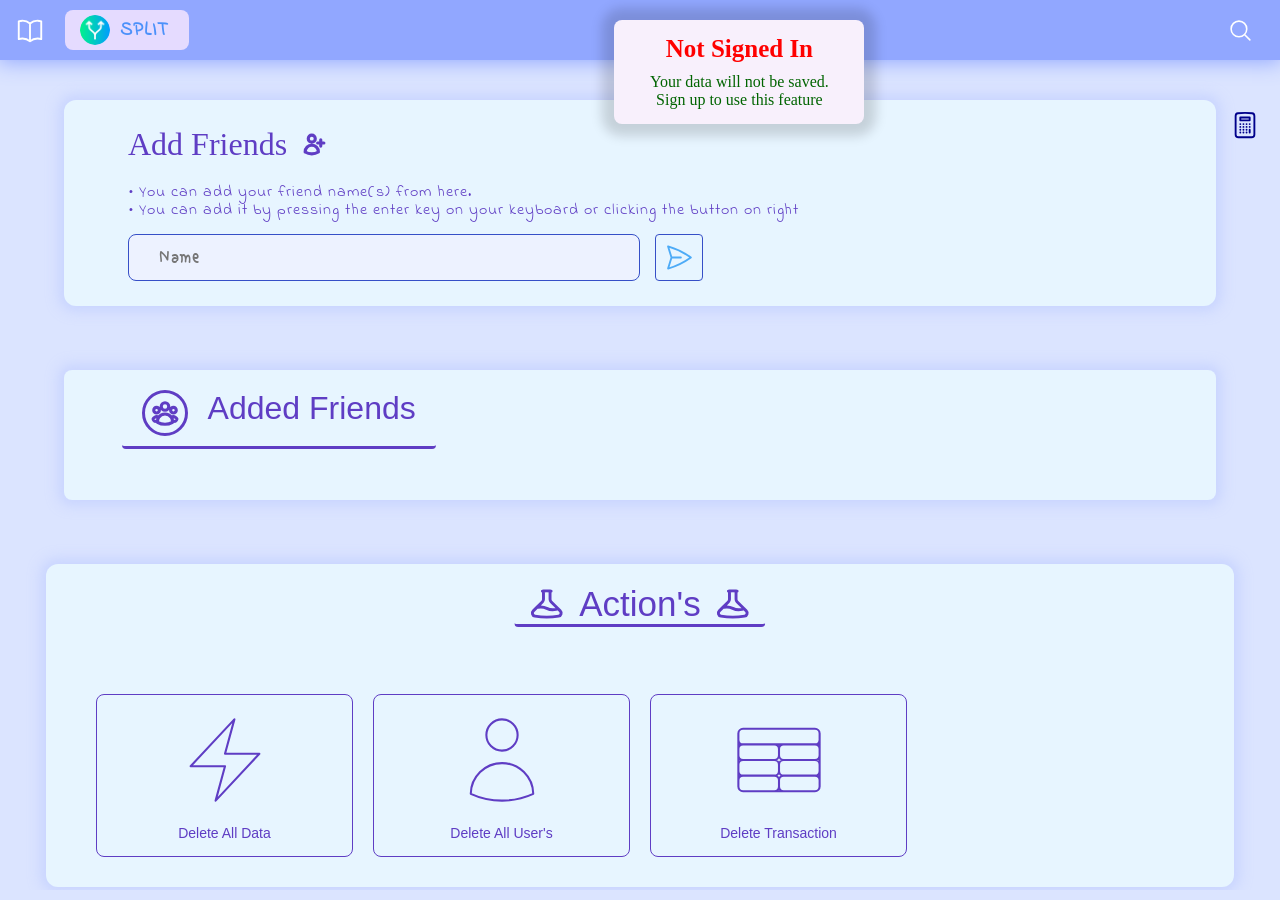
<file: index.html>
<!DOCTYPE html>
<html lang="en">
  <head>
    <meta charset="UTF-8" />
    <meta name="viewport" content="width=device-width, initial-scale=1.0" />
    <title>Splitter : A new way to track our spents</title>
    <link rel="stylesheet" href="styles.css" />
    <link rel="shortcut icon" href="ico.png" type="image/x-icon" />
    <link
      rel="stylesheet"
      href="https://cdnjs.cloudflare.com/ajax/libs/font-awesome/6.2.1/css/all.min.css"
    />
  </head>
  <body>
    <header>
      <div class="left">
        <div class="sidebar-logo">
          <svg
            xmlns="http://www.w3.org/2000/svg"
            fill="none"
            viewBox="0 0 24 24"
            stroke-width="1.5"
            stroke="currentColor"
          >
            <path
              stroke-linecap="round"
              stroke-linejoin="round"
              d="M12 6.042A8.967 8.967 0 0 0 6 3.75c-1.052 0-2.062.18-3 .512v14.25A8.987 8.987 0 0 1 6 18c2.305 0 4.408.867 6 2.292m0-14.25a8.966 8.966 0 0 1 6-2.292c1.052 0 2.062.18 3 .512v14.25A8.987 8.987 0 0 0 18 18a8.967 8.967 0 0 0-6 2.292m0-14.25v14.25"
            />
          </svg>
        </div>
        <div class="logo">
          <img src="ico.png" alt="" />
          <p>SPLIT</p>
        </div>
      </div>
      <div class="right">
        <div class="search">
          <div>
            <input type="text" id="search" placeholder="Search here..." />
          </div>
          <svg
            xmlns="http://www.w3.org/2000/svg"
            fill="none"
            viewBox="0 0 24 24"
            stroke-width="1.5"
            stroke="currentColor"
            id="search-ico"
          >
            <path
              stroke-linecap="round"
              stroke-linejoin="round"
              d="m21 21-5.197-5.197m0 0A7.5 7.5 0 1 0 5.196 5.196a7.5 7.5 0 0 0 10.607 10.607Z"
            />
          </svg>
        </div>
        <svg
          xmlns="http://www.w3.org/2000/svg"
          fill="none"
          viewBox="0 0 24 24"
          stroke-width="1.5"
          stroke="currentColor"
          id="cal-top"
        >
          <path
            stroke-linecap="round"
            stroke-linejoin="round"
            d="M15.75 15.75V18m-7.5-6.75h.008v.008H8.25v-.008Zm0 2.25h.008v.008H8.25V13.5Zm0 2.25h.008v.008H8.25v-.008Zm0 2.25h.008v.008H8.25V18Zm2.498-6.75h.007v.008h-.007v-.008Zm0 2.25h.007v.008h-.007V13.5Zm0 2.25h.007v.008h-.007v-.008Zm0 2.25h.007v.008h-.007V18Zm2.504-6.75h.008v.008h-.008v-.008Zm0 2.25h.008v.008h-.008V13.5Zm0 2.25h.008v.008h-.008v-.008Zm0 2.25h.008v.008h-.008V18Zm2.498-6.75h.008v.008h-.008v-.008Zm0 2.25h.008v.008h-.008V13.5ZM8.25 6h7.5v2.25h-7.5V6ZM12 2.25c-1.892 0-3.758.11-5.593.322C5.307 2.7 4.5 3.65 4.5 4.757V19.5a2.25 2.25 0 0 0 2.25 2.25h10.5a2.25 2.25 0 0 0 2.25-2.25V4.757c0-1.108-.806-2.057-1.907-2.185A48.507 48.507 0 0 0 12 2.25Z"
          />
        </svg>
      </div>
    </header>
    <div class="sidebar">
      <div class="newuser">
        <svg
          xmlns="http://www.w3.org/2000/svg"
          fill="none"
          viewBox="0 0 24 24"
          stroke-width="1.5"
          stroke="currentColor"
        >
          <path
            stroke-linecap="round"
            stroke-linejoin="round"
            d="M17.982 18.725A7.488 7.488 0 0 0 12 15.75a7.488 7.488 0 0 0-5.982 2.975m11.963 0a9 9 0 1 0-11.963 0m11.963 0A8.966 8.966 0 0 1 12 21a8.966 8.966 0 0 1-5.982-2.275M15 9.75a3 3 0 1 1-6 0 3 3 0 0 1 6 0Z"
          />
        </svg>
        <div>
          <h2 class="log-ele">New User</h2>
          <p class="log-ele">
            <span class="log-ele">NOT SIGNED IN </span><br />Your data will not
            be saved
          </p>
        </div>
        <hr />
      </div>
      <div class="tab">
        <div class="signup">
          <svg
            xmlns="http://www.w3.org/2000/svg"
            fill="none"
            viewBox="0 0 24 24"
            stroke-width="1.5"
            stroke="currentColor"
          >
            <path
              stroke-linecap="round"
              stroke-linejoin="round"
              d="M15.75 9V5.25A2.25 2.25 0 0 0 13.5 3h-6a2.25 2.25 0 0 0-2.25 2.25v13.5A2.25 2.25 0 0 0 7.5 21h6a2.25 2.25 0 0 0 2.25-2.25V15m3 0 3-3m0 0-3-3m3 3H9"
            />
          </svg>

          <h3>Sign Up</h3>
        </div>
        <div class="everyone">
          <svg
            xmlns="http://www.w3.org/2000/svg"
            fill="none"
            viewBox="0 0 24 24"
            stroke-width="1.5"
            stroke="currentColor"
          >
            <path
              stroke-linecap="round"
              stroke-linejoin="round"
              d="M2.25 8.25h19.5M2.25 9h19.5m-16.5 5.25h6m-6 2.25h3m-3.75 3h15a2.25 2.25 0 0 0 2.25-2.25V6.75A2.25 2.25 0 0 0 19.5 4.5h-15a2.25 2.25 0 0 0-2.25 2.25v10.5A2.25 2.25 0 0 0 4.5 19.5Z"
            />
          </svg>
          <h3>All Spents</h3>
        </div>
        <div class="helper">
          <svg
            xmlns="http://www.w3.org/2000/svg"
            fill="none"
            viewBox="0 0 24 24"
            stroke-width="1.5"
            stroke="currentColor"
          >
            <path
              stroke-linecap="round"
              stroke-linejoin="round"
              d="M9.879 7.519c1.171-1.025 3.071-1.025 4.242 0 1.172 1.025 1.172 2.687 0 3.712-.203.179-.43.326-.67.442-.745.361-1.45.999-1.45 1.827v.75M21 12a9 9 0 1 1-18 0 9 9 0 0 1 18 0Zm-9 5.25h.008v.008H12v-.008Z"
            />
          </svg>
          <h3>Help</h3>
        </div>
        <div class="feedback">
          <svg
            xmlns="http://www.w3.org/2000/svg"
            fill="none"
            viewBox="0 0 24 24"
            stroke-width="1.5"
            stroke="currentColor"
          >
            <path
              stroke-linecap="round"
              stroke-linejoin="round"
              d="M9.813 15.904 9 18.75l-.813-2.846a4.5 4.5 0 0 0-3.09-3.09L2.25 12l2.846-.813a4.5 4.5 0 0 0 3.09-3.09L9 5.25l.813 2.846a4.5 4.5 0 0 0 3.09 3.09L15.75 12l-2.846.813a4.5 4.5 0 0 0-3.09 3.09ZM18.259 8.715 18 9.75l-.259-1.035a3.375 3.375 0 0 0-2.455-2.456L14.25 6l1.036-.259a3.375 3.375 0 0 0 2.455-2.456L18 2.25l.259 1.035a3.375 3.375 0 0 0 2.456 2.456L21.75 6l-1.035.259a3.375 3.375 0 0 0-2.456 2.456ZM16.894 20.567 16.5 21.75l-.394-1.183a2.25 2.25 0 0 0-1.423-1.423L13.5 18.75l1.183-.394a2.25 2.25 0 0 0 1.423-1.423l.394-1.183.394 1.183a2.25 2.25 0 0 0 1.423 1.423l1.183.394-1.183.394a2.25 2.25 0 0 0-1.423 1.423Z"
            />
          </svg>
          <h3>Feedback</h3>
        </div>
        <div class="about">
          <svg
            xmlns="http://www.w3.org/2000/svg"
            fill="none"
            viewBox="0 0 24 24"
            stroke-width="1.5"
            stroke="currentColor"
          >
            <path
              stroke-linecap="round"
              stroke-linejoin="round"
              d="M18 18.72a9.094 9.094 0 0 0 3.741-.479 3 3 0 0 0-4.682-2.72m.94 3.198.001.031c0 .225-.012.447-.037.666A11.944 11.944 0 0 1 12 21c-2.17 0-4.207-.576-5.963-1.584A6.062 6.062 0 0 1 6 18.719m12 0a5.971 5.971 0 0 0-.941-3.197m0 0A5.995 5.995 0 0 0 12 12.75a5.995 5.995 0 0 0-5.058 2.772m0 0a3 3 0 0 0-4.681 2.72 8.986 8.986 0 0 0 3.74.477m.94-3.197a5.971 5.971 0 0 0-.94 3.197M15 6.75a3 3 0 1 1-6 0 3 3 0 0 1 6 0Zm6 3a2.25 2.25 0 1 1-4.5 0 2.25 2.25 0 0 1 4.5 0Zm-13.5 0a2.25 2.25 0 1 1-4.5 0 2.25 2.25 0 0 1 4.5 0Z"
            />
          </svg>

          <h3>About Us</h3>
        </div>
      </div>
      <div class="bottom">
        <p>&copy; All right's reserved</p>
      </div>
    </div>
    <div class="container">
      <div class="screen">
        <svg
          xmlns="http://www.w3.org/2000/svg"
          fill="none"
          viewBox="0 0 24 24"
          stroke-width="1.5"
          stroke="currentColor"
          id="cal-ico"
        >
          <path
            stroke-linecap="round"
            stroke-linejoin="round"
            d="M15.75 15.75V18m-7.5-6.75h.008v.008H8.25v-.008Zm0 2.25h.008v.008H8.25V13.5Zm0 2.25h.008v.008H8.25v-.008Zm0 2.25h.008v.008H8.25V18Zm2.498-6.75h.007v.008h-.007v-.008Zm0 2.25h.007v.008h-.007V13.5Zm0 2.25h.007v.008h-.007v-.008Zm0 2.25h.007v.008h-.007V18Zm2.504-6.75h.008v.008h-.008v-.008Zm0 2.25h.008v.008h-.008V13.5Zm0 2.25h.008v.008h-.008v-.008Zm0 2.25h.008v.008h-.008V18Zm2.498-6.75h.008v.008h-.008v-.008Zm0 2.25h.008v.008h-.008V13.5ZM8.25 6h7.5v2.25h-7.5V6ZM12 2.25c-1.892 0-3.758.11-5.593.322C5.307 2.7 4.5 3.65 4.5 4.757V19.5a2.25 2.25 0 0 0 2.25 2.25h10.5a2.25 2.25 0 0 0 2.25-2.25V4.757c0-1.108-.806-2.057-1.907-2.185A48.507 48.507 0 0 0 12 2.25Z"
          />
        </svg>

        <div class="add-friend">
          <h1>
            Add Friends<svg
              xmlns="http://www.w3.org/2000/svg"
              fill="none"
              viewBox="0 0 24 24"
              stroke-width="1.5"
              stroke="currentColor"
            >
              <path
                stroke-linecap="round"
                stroke-linejoin="round"
                d="M18 7.5v3m0 0v3m0-3h3m-3 0h-3m-2.25-4.125a3.375 3.375 0 1 1-6.75 0 3.375 3.375 0 0 1 6.75 0ZM3 19.235v-.11a6.375 6.375 0 0 1 12.75 0v.109A12.318 12.318 0 0 1 9.374 21c-2.331 0-4.512-.645-6.374-1.766Z"
              />
            </svg>
          </h1>
          <p>
            &bull; You can add your friend name(s) from here. <br />&bull; You
            can add it by pressing the enter key on your keyboard or clicking
            the button on right
          </p>
          <div>
            <input type="text" id="name-input" placeholder="Name" />
            <svg
              xmlns="http://www.w3.org/2000/svg"
              fill="none"
              viewBox="0 0 24 24"
              stroke-width="1.5"
              stroke="currentColor"
              id="friend-add"
            >
              <path
                stroke-linecap="round"
                stroke-linejoin="round"
                d="M6 12 3.269 3.125A59.769 59.769 0 0 1 21.485 12 59.768 59.768 0 0 1 3.27 20.875L5.999 12Zm0 0h7.5"
              />
            </svg>
          </div>
        </div>
        <div class="member-container">
          <h1>
            <svg
              xmlns="http://www.w3.org/2000/svg"
              fill="none"
              viewBox="0 0 24 24"
              stroke-width="1.5"
              stroke="currentColor"
            >
              <path
                stroke-linecap="round"
                stroke-linejoin="round"
                d="M18 18.72a9.094 9.094 0 0 0 3.741-.479 3 3 0 0 0-4.682-2.72m.94 3.198.001.031c0 .225-.012.447-.037.666A11.944 11.944 0 0 1 12 21c-2.17 0-4.207-.576-5.963-1.584A6.062 6.062 0 0 1 6 18.719m12 0a5.971 5.971 0 0 0-.941-3.197m0 0A5.995 5.995 0 0 0 12 12.75a5.995 5.995 0 0 0-5.058 2.772m0 0a3 3 0 0 0-4.681 2.72 8.986 8.986 0 0 0 3.74.477m.94-3.197a5.971 5.971 0 0 0-.94 3.197M15 6.75a3 3 0 1 1-6 0 3 3 0 0 1 6 0Zm6 3a2.25 2.25 0 1 1-4.5 0 2.25 2.25 0 0 1 4.5 0Zm-13.5 0a2.25 2.25 0 1 1-4.5 0 2.25 2.25 0 0 1 4.5 0Z"
              />
            </svg>
            Added Friends
          </h1>
          <!-- <div class="member"></div> -->
        </div>
        <div class="act">
          <h1>
            <svg
              xmlns="http://www.w3.org/2000/svg"
              fill="none"
              viewBox="0 0 24 24"
              stroke-width="1.5"
              stroke="currentColor"
            >
              <path
                stroke-linecap="round"
                stroke-linejoin="round"
                d="M9.75 3.104v5.714a2.25 2.25 0 0 1-.659 1.591L5 14.5M9.75 3.104c-.251.023-.501.05-.75.082m.75-.082a24.301 24.301 0 0 1 4.5 0m0 0v5.714c0 .597.237 1.17.659 1.591L19.8 15.3M14.25 3.104c.251.023.501.05.75.082M19.8 15.3l-1.57.393A9.065 9.065 0 0 1 12 15a9.065 9.065 0 0 0-6.23-.693L5 14.5m14.8.8 1.402 1.402c1.232 1.232.65 3.318-1.067 3.611A48.309 48.309 0 0 1 12 21c-2.773 0-5.491-.235-8.135-.687-1.718-.293-2.3-2.379-1.067-3.61L5 14.5"
              /></svg
            >Action's<svg
              xmlns="http://www.w3.org/2000/svg"
              fill="none"
              viewBox="0 0 24 24"
              stroke-width="1.5"
              stroke="currentColor"
            >
              <path
                stroke-linecap="round"
                stroke-linejoin="round"
                d="M9.75 3.104v5.714a2.25 2.25 0 0 1-.659 1.591L5 14.5M9.75 3.104c-.251.023-.501.05-.75.082m.75-.082a24.301 24.301 0 0 1 4.5 0m0 0v5.714c0 .597.237 1.17.659 1.591L19.8 15.3M14.25 3.104c.251.023.501.05.75.082M19.8 15.3l-1.57.393A9.065 9.065 0 0 1 12 15a9.065 9.065 0 0 0-6.23-.693L5 14.5m14.8.8 1.402 1.402c1.232 1.232.65 3.318-1.067 3.611A48.309 48.309 0 0 1 12 21c-2.773 0-5.491-.235-8.135-.687-1.718-.293-2.3-2.379-1.067-3.61L5 14.5"
              />
            </svg>
          </h1>

          <div class="del-all">
            <svg
              xmlns="http://www.w3.org/2000/svg"
              fill="none"
              viewBox="0 0 24 24"
              stroke-width="1.5"
              stroke="currentColor"
            >
              <path
                stroke-linecap="round"
                stroke-linejoin="round"
                d="m3.75 13.5 10.5-11.25L12 10.5h8.25L9.75 21.75 12 13.5H3.75Z"
              />
            </svg>
            <h2>Delete All Data</h2>
          </div>
          <div class="del-user">
            <svg
              xmlns="http://www.w3.org/2000/svg"
              fill="none"
              viewBox="0 0 24 24"
              stroke-width="1.5"
              stroke="currentColor"
            >
              <path
                stroke-linecap="round"
                stroke-linejoin="round"
                d="M15.75 6a3.75 3.75 0 1 1-7.5 0 3.75 3.75 0 0 1 7.5 0ZM4.501 20.118a7.5 7.5 0 0 1 14.998 0A17.933 17.933 0 0 1 12 21.75c-2.676 0-5.216-.584-7.499-1.632Z"
              />
            </svg>
            <h2>Delete All User's</h2>
          </div>
          <div class="delete-trans">
            <svg
              xmlns="http://www.w3.org/2000/svg"
              fill="none"
              viewBox="0 0 24 24"
              stroke-width="1.5"
              stroke="currentColor"
            >
              <path
                stroke-linecap="round"
                stroke-linejoin="round"
                d="M3.375 19.5h17.25m-17.25 0a1.125 1.125 0 0 1-1.125-1.125M3.375 19.5h7.5c.621 0 1.125-.504 1.125-1.125m-9.75 0V5.625m0 12.75v-1.5c0-.621.504-1.125 1.125-1.125m18.375 2.625V5.625m0 12.75c0 .621-.504 1.125-1.125 1.125m1.125-1.125v-1.5c0-.621-.504-1.125-1.125-1.125m0 3.75h-7.5A1.125 1.125 0 0 1 12 18.375m9.75-12.75c0-.621-.504-1.125-1.125-1.125H3.375c-.621 0-1.125.504-1.125 1.125m19.5 0v1.5c0 .621-.504 1.125-1.125 1.125M2.25 5.625v1.5c0 .621.504 1.125 1.125 1.125m0 0h17.25m-17.25 0h7.5c.621 0 1.125.504 1.125 1.125M3.375 8.25c-.621 0-1.125.504-1.125 1.125v1.5c0 .621.504 1.125 1.125 1.125m17.25-3.75h-7.5c-.621 0-1.125.504-1.125 1.125m8.625-1.125c.621 0 1.125.504 1.125 1.125v1.5c0 .621-.504 1.125-1.125 1.125m-17.25 0h7.5m-7.5 0c-.621 0-1.125.504-1.125 1.125v1.5c0 .621.504 1.125 1.125 1.125M12 10.875v-1.5m0 1.5c0 .621-.504 1.125-1.125 1.125M12 10.875c0 .621.504 1.125 1.125 1.125m-2.25 0c.621 0 1.125.504 1.125 1.125M13.125 12h7.5m-7.5 0c-.621 0-1.125.504-1.125 1.125M20.625 12c.621 0 1.125.504 1.125 1.125v1.5c0 .621-.504 1.125-1.125 1.125m-17.25 0h7.5M12 14.625v-1.5m0 1.5c0 .621-.504 1.125-1.125 1.125M12 14.625c0 .621.504 1.125 1.125 1.125m-2.25 0c.621 0 1.125.504 1.125 1.125m0 1.5v-1.5m0 0c0-.621.504-1.125 1.125-1.125m0 0h7.5"
              />
            </svg>
            <h2>Delete Transaction</h2>
          </div>
          <div class="del-sign" style="display: none">
            <svg
              xmlns="http://www.w3.org/2000/svg"
              fill="none"
              viewBox="0 0 24 24"
              stroke-width="1.5"
              stroke="currentColor"
            >
              <path
                stroke-linecap="round"
                stroke-linejoin="round"
                d="M8.25 9V5.25A2.25 2.25 0 0 1 10.5 3h6a2.25 2.25 0 0 1 2.25 2.25v13.5A2.25 2.25 0 0 1 16.5 21h-6a2.25 2.25 0 0 1-2.25-2.25V15m-3 0-3-3m0 0 3-3m-3 3H15"
              />
            </svg>
            <h2>Sign Out</h2>
          </div>
        </div>
        <div class="payment">
          <h2 class="payment-select-text">0 Selected</h2>
          <div class="get-pay">
            <button id="back">
              <svg
                xmlns="http://www.w3.org/2000/svg"
                fill="none"
                viewBox="0 0 24 24"
                stroke-width="1.5"
                stroke="currentColor"
              >
                <path
                  stroke-linecap="round"
                  stroke-linejoin="round"
                  d="M9 15 3 9m0 0 6-6M3 9h12a6 6 0 0 1 0 12h-3"
                />
              </svg>
            </button>
            <h1>New Payment</h1>
            <h3>Payer = " <span id="payer"></span> "</h3>
            <div class="input">
              <h5>Enter the amount paid</h5>
              <svg
                xmlns="http://www.w3.org/2000/svg"
                fill="none"
                viewBox="0 0 24 24"
                stroke-width="1.5"
                stroke="currentColor"
                style="width: 30px; margin-left: 20px; margin-right: 10px"
              >
                <path
                  stroke-linecap="round"
                  stroke-linejoin="round"
                  d="M15 8.25H9m6 3H9m3 6-3-3h1.5a3 3 0 1 0 0-6M21 12a9 9 0 1 1-18 0 9 9 0 0 1 18 0Z"
                />
              </svg>

              <input type="number" id="pay-val" value="0" />
            </div>
            <button id="send">
              Submit
              <svg
                xmlns="http://www.w3.org/2000/svg"
                fill="none"
                viewBox="0 0 24 24"
                stroke-width="1.5"
                stroke="currentColor"
              >
                <path
                  stroke-linecap="round"
                  stroke-linejoin="round"
                  d="M7.5 7.5h-.75A2.25 2.25 0 0 0 4.5 9.75v7.5a2.25 2.25 0 0 0 2.25 2.25h7.5a2.25 2.25 0 0 0 2.25-2.25v-7.5a2.25 2.25 0 0 0-2.25-2.25h-.75m0-3-3-3m0 0-3 3m3-3v11.25m6-2.25h.75a2.25 2.25 0 0 1 2.25 2.25v7.5a2.25 2.25 0 0 1-2.25 2.25h-7.5a2.25 2.25 0 0 1-2.25-2.25v-.75"
                />
              </svg>
            </button>
          </div>
        </div>
        <div class="transaction">
          <h1>
            <a>Transaction details of "<span id="tran-name"></span>"</a
            ><svg
              xmlns="http://www.w3.org/2000/svg"
              fill="none"
              viewBox="0 0 24 24"
              stroke-width="1.5"
              stroke="currentColor"
            >
              <path
                stroke-linecap="round"
                stroke-linejoin="round"
                d="M15 9h3.75M15 12h3.75M15 15h3.75M4.5 19.5h15a2.25 2.25 0 0 0 2.25-2.25V6.75A2.25 2.25 0 0 0 19.5 4.5h-15a2.25 2.25 0 0 0-2.25 2.25v10.5A2.25 2.25 0 0 0 4.5 19.5Zm6-10.125a1.875 1.875 0 1 1-3.75 0 1.875 1.875 0 0 1 3.75 0Zm1.294 6.336a6.721 6.721 0 0 1-3.17.789 6.721 6.721 0 0 1-3.168-.789 3.376 3.376 0 0 1 6.338 0Z"
              />
            </svg>
          </h1>
          <div class="table-div">
            <!-- <table id="desc">
                  <tr class="head">
                <th>Description</th>
                <th>Amount</th>
              </tr> 
            </table> -->
          </div>
          <div class="balance">
            <p>Balance</p>
            <svg
              xmlns="http://www.w3.org/2000/svg"
              fill="none"
              viewBox="0 0 24 24"
              stroke-width="1.5"
              stroke="currentColor"
              id="bal-ico"
            >
              <path
                stroke-linecap="round"
                stroke-linejoin="round"
                d="M15 8.25H9m6 3H9m3 6-3-3h1.5a3 3 0 1 0 0-6M21 12a9 9 0 1 1-18 0 9 9 0 0 1 18 0Z"
              />
            </svg>
            <p id="bal-amt">0</p>
          </div>
          <svg
            xmlns="http://www.w3.org/2000/svg"
            fill="none"
            viewBox="0 0 24 24"
            stroke-width="1.5"
            stroke="currentColor"
            id="trans-back"
          >
            <path
              stroke-linecap="round"
              stroke-linejoin="round"
              d="M9 15 3 9m0 0 6-6M3 9h12a6 6 0 0 1 0 12h-3"
            />
          </svg>
        </div>
      </div>
      <div class="screen-about">
        <div class="scr-abt">
          <!--<img src="girl.png" class="pic">-->
          <div class="scr-abt-text">
            <h2>About Us</h2>
            <h5>Front-end Developer</h5>
            <p>I am Pranay</p>
            <div class="scr-abt-data">
              <a href="#" class="scr-abt-back">Go Back</a>
            </div>
          </div>
        </div>
      </div>
      <div class="rating">
        <h1>How was your experience?</h1>
        <div class="stars">
          <i class="fa-solid fa-star"></i>
          <i class="fa-solid fa-star"></i>
          <i class="fa-solid fa-star"></i>
          <i class="fa-solid fa-star"></i>
          <i class="fa-solid fa-star"></i>
        </div>
        <div class="rating-bk">
          <a class="rating-back">Go Back</a>
        </div>
      </div>
      <div class="help-screen">
        <h1>Frequently Asked Questions's</h1>
        <div class="questions">
          <div>
            <div class="ques-head" for="q-1">
              <svg
                xmlns="http://www.w3.org/2000/svg"
                fill="none"
                viewBox="0 0 24 24"
                stroke-width="1.5"
                stroke="currentColor"
              >
                <path
                  stroke-linecap="round"
                  stroke-linejoin="round"
                  d="M13.5 16.875h3.375m0 0h3.375m-3.375 0V13.5m0 3.375v3.375M6 10.5h2.25a2.25 2.25 0 0 0 2.25-2.25V6a2.25 2.25 0 0 0-2.25-2.25H6A2.25 2.25 0 0 0 3.75 6v2.25A2.25 2.25 0 0 0 6 10.5Zm0 9.75h2.25A2.25 2.25 0 0 0 10.5 18v-2.25a2.25 2.25 0 0 0-2.25-2.25H6a2.25 2.25 0 0 0-2.25 2.25V18A2.25 2.25 0 0 0 6 20.25Zm9.75-9.75H18a2.25 2.25 0 0 0 2.25-2.25V6A2.25 2.25 0 0 0 18 3.75h-2.25A2.25 2.25 0 0 0 13.5 6v2.25a2.25 2.25 0 0 0 2.25 2.25Z"
                />
              </svg>

              <h2>Basic Control's ?</h2>
              <svg
                xmlns="http://www.w3.org/2000/svg"
                fill="none"
                viewBox="0 0 24 24"
                stroke-width="1.5"
                stroke="currentColor"
              >
                <path
                  stroke-linecap="round"
                  stroke-linejoin="round"
                  d="m19.5 8.25-7.5 7.5-7.5-7.5"
                />
              </svg>
            </div>
            <div class="part" id="q-1">
              <p>
                First when you add a name, then in "Added Friend" tab you will
                see the friend name and in the bottom you will see three options
                <br />&bull; the first one is to see the transactions by the
                uesr <br />&bull; the second is to create a new transaction
                <br />&bull; Third option is to delete the user
              </p>
            </div>
          </div>

          <div>
            <div class="ques-head" for="q-2">
              <svg
                xmlns="http://www.w3.org/2000/svg"
                fill="none"
                viewBox="0 0 24 24"
                stroke-width="1.5"
                stroke="currentColor"
              >
                <path
                  stroke-linecap="round"
                  stroke-linejoin="round"
                  d="M13.5 16.875h3.375m0 0h3.375m-3.375 0V13.5m0 3.375v3.375M6 10.5h2.25a2.25 2.25 0 0 0 2.25-2.25V6a2.25 2.25 0 0 0-2.25-2.25H6A2.25 2.25 0 0 0 3.75 6v2.25A2.25 2.25 0 0 0 6 10.5Zm0 9.75h2.25A2.25 2.25 0 0 0 10.5 18v-2.25a2.25 2.25 0 0 0-2.25-2.25H6a2.25 2.25 0 0 0-2.25 2.25V18A2.25 2.25 0 0 0 6 20.25Zm9.75-9.75H18a2.25 2.25 0 0 0 2.25-2.25V6A2.25 2.25 0 0 0 18 3.75h-2.25A2.25 2.25 0 0 0 13.5 6v2.25a2.25 2.25 0 0 0 2.25 2.25Z"
                />
              </svg>
              <h2>Why is my data not saving ?</h2>
              <svg
                xmlns="http://www.w3.org/2000/svg"
                fill="none"
                viewBox="0 0 24 24"
                stroke-width="1.5"
                stroke="currentColor"
              >
                <path
                  stroke-linecap="round"
                  stroke-linejoin="round"
                  d="m19.5 8.25-7.5 7.5-7.5-7.5"
                />
              </svg>
            </div>
            <div class="part" id="q-2">
              <p>
                To use this feature you have to sign-up first. To do this just
                go to option tab then sign in.
              </p>
            </div>
          </div>

          <div>
            <div class="ques-head" for="q-3">
              <svg
                xmlns="http://www.w3.org/2000/svg"
                fill="none"
                viewBox="0 0 24 24"
                stroke-width="1.5"
                stroke="currentColor"
              >
                <path
                  stroke-linecap="round"
                  stroke-linejoin="round"
                  d="M13.5 16.875h3.375m0 0h3.375m-3.375 0V13.5m0 3.375v3.375M6 10.5h2.25a2.25 2.25 0 0 0 2.25-2.25V6a2.25 2.25 0 0 0-2.25-2.25H6A2.25 2.25 0 0 0 3.75 6v2.25A2.25 2.25 0 0 0 6 10.5Zm0 9.75h2.25A2.25 2.25 0 0 0 10.5 18v-2.25a2.25 2.25 0 0 0-2.25-2.25H6a2.25 2.25 0 0 0-2.25 2.25V18A2.25 2.25 0 0 0 6 20.25Zm9.75-9.75H18a2.25 2.25 0 0 0 2.25-2.25V6A2.25 2.25 0 0 0 18 3.75h-2.25A2.25 2.25 0 0 0 13.5 6v2.25a2.25 2.25 0 0 0 2.25 2.25Z"
                />
              </svg>
              <h2>From where can i access my data ?</h2>
              <svg
                xmlns="http://www.w3.org/2000/svg"
                fill="none"
                viewBox="0 0 24 24"
                stroke-width="1.5"
                stroke="currentColor"
              >
                <path
                  stroke-linecap="round"
                  stroke-linejoin="round"
                  d="m19.5 8.25-7.5 7.5-7.5-7.5"
                />
              </svg>
            </div>
            <div class="part" id="q-3">
              <p>
                The place where you will save it is the place you can access it.
                Accessing through any device is not avaliable till now.
              </p>
            </div>
          </div>
        </div>
        <div class="question-bk">
          <a class="question-back">Go Back</a>
        </div>
      </div>
      <div class="spents">
        <h1>All Spents / Transaction(s)</h1>
        <div class="sp-da">
          <h3>Total Spents</h3>
          <span>:</span>
          <svg
            xmlns="http://www.w3.org/2000/svg"
            fill="none"
            viewBox="0 0 24 24"
            stroke-width="1.5"
            stroke="currentColor"
            style="stroke: #40c057"
          >
            <path
              stroke-linecap="round"
              stroke-linejoin="round"
              d="M15 8.25H9m6 3H9m3 6-3-3h1.5a3 3 0 1 0 0-6M21 12a9 9 0 1 1-18 0 9 9 0 0 1 18 0Z"
            />
          </svg>
          <span class="total-spent">0</span>
          <hr />
          <h3>Current Credit</h3>
          <span>:</span>
          <svg
            xmlns="http://www.w3.org/2000/svg"
            fill="none"
            viewBox="0 0 24 24"
            stroke-width="1.5"
            stroke="currentColor"
            style="stroke: #40c057"
          >
            <path
              stroke-linecap="round"
              stroke-linejoin="round"
              d="M15 8.25H9m6 3H9m3 6-3-3h1.5a3 3 0 1 0 0-6M21 12a9 9 0 1 1-18 0 9 9 0 0 1 18 0Z"
            />
          </svg>
          <span class="total-spent">0</span>
          <hr />
          <h3>No. of Creditor</h3>
          <span>:</span>
          <svg
            xmlns="http://www.w3.org/2000/svg"
            fill="none"
            viewBox="0 0 24 24"
            stroke-width="1.5"
            stroke="currentColor"
            style="stroke: #339af0"
          >
            <path
              stroke-linecap="round"
              stroke-linejoin="round"
              d="M18 7.5v3m0 0v3m0-3h3m-3 0h-3m-2.25-4.125a3.375 3.375 0 1 1-6.75 0 3.375 3.375 0 0 1 6.75 0ZM3 19.235v-.11a6.375 6.375 0 0 1 12.75 0v.109A12.318 12.318 0 0 1 9.374 21c-2.331 0-4.512-.645-6.374-1.766Z"
            />
          </svg>
          <span class="total-spent">0</span>
          <hr />
          <h3>No. of Debtor</h3>
          <span>:</span>
          <svg
            xmlns="http://www.w3.org/2000/svg"
            fill="none"
            viewBox="0 0 24 24"
            stroke-width="1.5"
            stroke="currentColor"
            style="stroke: #e8590c"
          >
            <path
              stroke-linecap="round"
              stroke-linejoin="round"
              d="M22 10.5h-6m-2.25-4.125a3.375 3.375 0 1 1-6.75 0 3.375 3.375 0 0 1 6.75 0ZM4 19.235v-.11a6.375 6.375 0 0 1 12.75 0v.109A12.318 12.318 0 0 1 10.374 21c-2.331 0-4.512-.645-6.374-1.766Z"
            />
          </svg>
          <span class="total-spent">0</span>
        </div>
        <div>
          <div class="spent-content"></div>
        </div>
        <div class="spents-bk">
          <a class="spents-back">Go Back</a>
        </div>
      </div>
    </div>
    <div class="mob-opt">
      <div class="mob-home">
        <svg
          xmlns="http://www.w3.org/2000/svg"
          fill="none"
          viewBox="0 0 24 24"
          stroke-width="1.5"
          stroke="currentColor"
        >
          <path
            stroke-linecap="round"
            stroke-linejoin="round"
            d="m2.25 12 8.954-8.955c.44-.439 1.152-.439 1.591 0L21.75 12M4.5 9.75v10.125c0 .621.504 1.125 1.125 1.125H9.75v-4.875c0-.621.504-1.125 1.125-1.125h2.25c.621 0 1.125.504 1.125 1.125V21h4.125c.621 0 1.125-.504 1.125-1.125V9.75M8.25 21h8.25"
          />
        </svg>
        <p>Home Page</p>
      </div>
      <div class="mob-set">
        <svg
          xmlns="http://www.w3.org/2000/svg"
          fill="none"
          viewBox="0 0 24 24"
          stroke-width="1.5"
          stroke="currentColor"
        >
          <path
            stroke-linecap="round"
            stroke-linejoin="round"
            d="M11.42 15.17 17.25 21A2.652 2.652 0 0 0 21 17.25l-5.877-5.877M11.42 15.17l2.496-3.03c.317-.384.74-.626 1.208-.766M11.42 15.17l-4.655 5.653a2.548 2.548 0 1 1-3.586-3.586l6.837-5.63m5.108-.233c.55-.164 1.163-.188 1.743-.14a4.5 4.5 0 0 0 4.486-6.336l-3.276 3.277a3.004 3.004 0 0 1-2.25-2.25l3.276-3.276a4.5 4.5 0 0 0-6.336 4.486c.091 1.076-.071 2.264-.904 2.95l-.102.085m-1.745 1.437L5.909 7.5H4.5L2.25 3.75l1.5-1.5L7.5 4.5v1.409l4.26 4.26m-1.745 1.437 1.745-1.437m6.615 8.206L15.75 15.75M4.867 19.125h.008v.008h-.008v-.008Z"
          />
        </svg>
        <p>Options</p>
      </div>
    </div>
    <div class="calculator">
      <div class="move"></div>
      <div class="content">
        <div class="top">
          <p id="res-cal">Ans=0</p>
          <input type="text" id="inp-cal" />
        </div>
        <div class="button"></div>
      </div>
    </div>
    <div class="notification">
      <h1 id="noti-title">HEllo</h1>
      <p id="noti-text">This does not work like this</p>
    </div>
    <div class="confirm">
      <h1 id="con-head">this is heading</h1>
      <p id="con-text">this is the text content</p>
      <div>
        <button id="con-yes">Yes</button>
        <button id="con-no">Cancel</button>
      </div>
    </div>
    <div class="blur"></div>
    <script src="script.js"></script>
  </body>
</html>
</file>
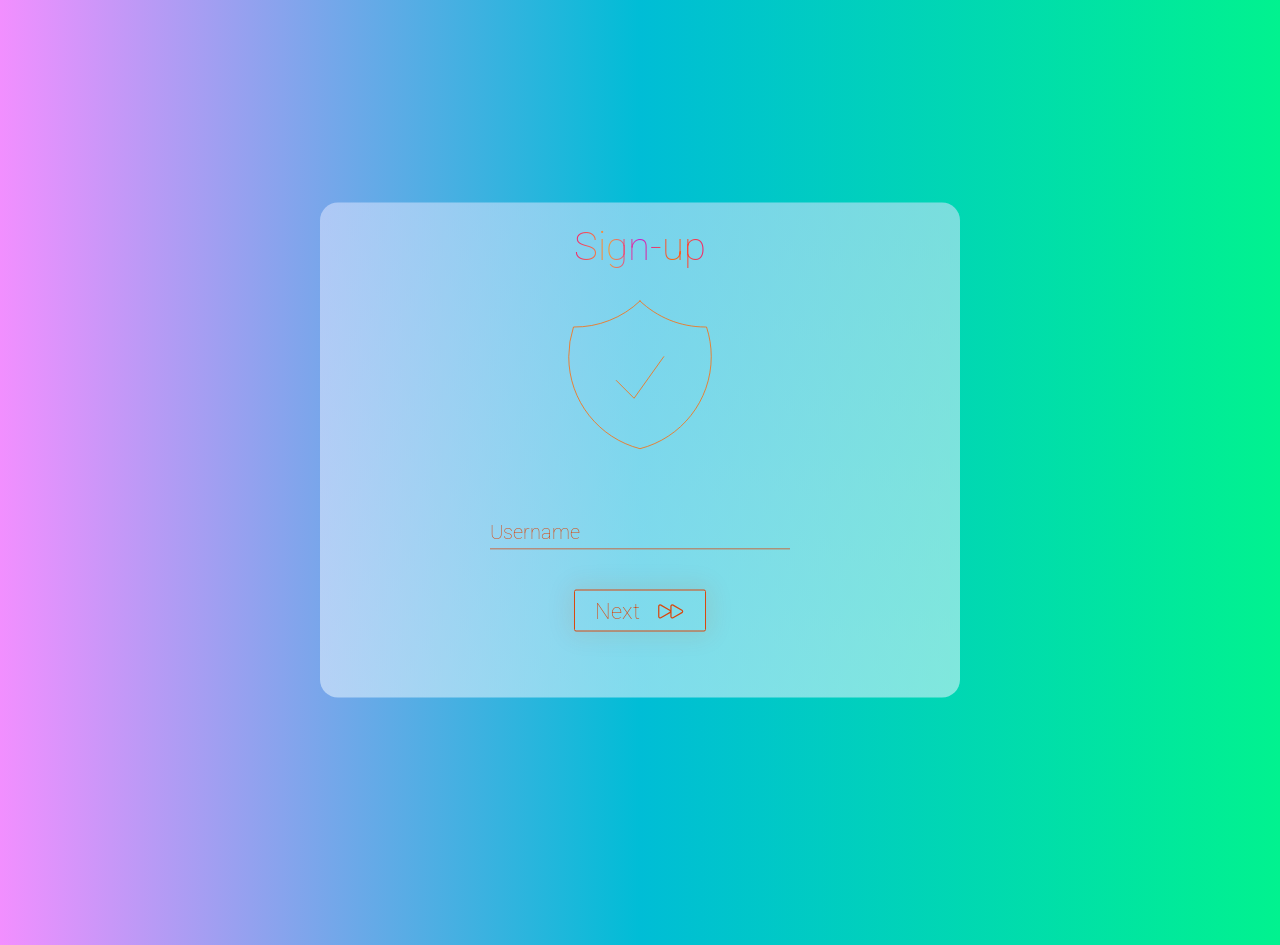
<file: signup.html>
<!DOCTYPE html>
<html lang="en">
  <head>
    <meta charset="UTF-8" />
    <meta name="viewport" content="width=device-width, initial-scale=1.0" />
    <title>Splitter : Sign Up</title>
    <link rel="stylesheet" href="sign.css" />
    <link rel="shortcut icon" href="ico.png" type="image/x-icon" />
    <link rel="preconnect" href="https://fonts.googleapis.com" />
    <link rel="preconnect" href="https://fonts.gstatic.com" crossorigin />
    <link
      href="https://fonts.googleapis.com/css2?family=Roboto:wght@100;300;400;500&display=swap"
      rel="stylesheet"
    />
  </head>
  <body>
    <div class="signup">
      <h1>Sign-up</h1>
      <svg
        xmlns="http://www.w3.org/2000/svg"
        fill="none"
        viewBox="0 0 24 24"
        stroke-width="1.5"
        stroke="currentColor"
        class="w-6 h-6"
      >
        <path
          stroke-linecap="round"
          stroke-linejoin="round"
          d="M9 12.75 11.25 15 15 9.75m-3-7.036A11.959 11.959 0 0 1 3.598 6 11.99 11.99 0 0 0 3 9.749c0 5.592 3.824 10.29 9 11.623 5.176-1.332 9-6.03 9-11.622 0-1.31-.21-2.571-.598-3.751h-.152c-3.196 0-6.1-1.248-8.25-3.285Z"
        />
      </svg>

      <div class="input">
        <div class="form " id="inp-name">
          <input
            type="text"
            name="text"
            autocomplete="off"
            spellcheck="false"
            required
          />
          <label for="text" class="label-name">
            <span class="content-name"> Username </span>
          </label>
        </div>

        <div class="form " id="inp-pass">
          <input type="password" name="text" autocomplete="off" required />
          <label for="text" class="label-name">
            <span class="content-name"> Enter password </span>
          </label>
        </div>
      </div>


      <button id="next">
        <span id="next-txt">Next</span>
        <svg
          xmlns="http://www.w3.org/2000/svg"
          fill="none"
          viewBox="0 0 24 24"
          stroke-width="1.5"
          stroke="currentColor"
          class="w-6 h-6"
        >
          <path
          id="next-path"
            stroke-linecap="round"
            stroke-linejoin="round"
            d="M3 8.689c0-.864.933-1.406 1.683-.977l7.108 4.061a1.125 1.125 0 0 1 0 1.954l-7.108 4.061A1.125 1.125 0 0 1 3 16.811V8.69ZM12.75 8.689c0-.864.933-1.406 1.683-.977l7.108 4.061a1.125 1.125 0 0 1 0 1.954l-7.108 4.061a1.125 1.125 0 0 1-1.683-.977V8.69Z"
          />
        </svg>
      </button>
    </div>
    <div class="noti">
        <h1 id="noti-head">Head</h1>
        <p id="noti-text">the content are as followed</p>
    </div>
    <script src="sign.js"></script>
  </body>
</html>
</file>
<file: styles.css>
@import url("https://fonts.googleapis.com/css2?family=Single+Day&family=Poppins:wght@200;300;400;500&family=Indie+Flower&family=Permanent+Marker&family=Rubik:wght@300;400;500;600&display=swap");

* {
  margin: 0;
  padding: 0;
  box-sizing: border-box;
  user-select: none;
}
:root {
  /* background-color: #dbe4ff;
  header-bg: ; */
  --bgColor: #dbe4ff;
  --header-bg: #91a7ff;
  --container-bg: #e7f5ff;
  --heading-color: #5f3dc4;
  --shadow: 0 5px 10px rgba(0, 0, 0, 0.05);
  --sidebar-pad: 0;
}
body {
  animation: fade_in 0.2s ease-in;
  /* background-color: rgb(221, 224, 252); */
  /* background-color: rgb(0,158,255); */
  /* background-image: linear-gradient(to left,rgba(1,242,143,255),rgba(1,217,177,255),rgba(0,189,214,255),rgba(0,158,255,255)); */
  background-color: var(--bgColor);
  /* background-image: linear-gradient(to right,rgb(242,143,255),rgba(0,189,214,255),rgba(1,242,143,255)); */
  overflow: hidden;

  /* background-image: linear-gradient(to right,rgb(242,143,255),rgba(1,217,177,255),rgba(0,189,214,255),rgba(0,158,255,255)); */
}

header {
  background-color: var(--header-bg);
  /* background-color: rgba(0,158,255,255); */
  /* background-image: linear-gradient(to left,rgba(1,242,143,255),rgba(1,217,177,255),rgba(0,189,214,255),rgba(0,158,255,255)); */
  /* to appply rgba(242,143,255),   this is violet color */
  box-shadow: 0 0 20px 2px var(--header-bg);
  /*  */
  z-index: 100;
  display: flex;
  align-items: center;
  justify-content: space-between;
}
header .left {
  display: flex;
  align-items: center;
}
header .left .sidebar-logo svg {
  width: 30px;
  margin-left: 15px;
  margin-top: 5px;
  transition: all 0.5s;
  stroke: white;
  cursor: pointer;
}
header .left .sidebar-logo svg:hover {
  transform: scale(0.9);
  stroke-width: 2px;
}
header .left .logo {
  display: flex;
  column-gap: 10px;
  padding: 5px 20px;
  border-radius: 8px;
  background-color: #e5dbff;
  cursor: pointer;
  margin: 10px 20px;
  padding-left: 15px;
  transition: transform 0.8s, box-shadow 1.2s;
}
header .left .logo:hover {
  transform: scale(0.9);
  box-shadow: 0 0 12px dodgerblue;
}
header .left .logo img {
  width: 30px;
  border-radius: 50%;
  /* box-shadow: 0 0 10px rgba(76, 145, 250); */
}
header .left .logo p {
  font-size: 19px;
  color: rgb(76, 145, 250);
  letter-spacing: 2px;
  margin-top: 2px;
  letter-spacing: 1px;
  /* text-shadow: 1px 1px 12px rgba(76, 145, 250); */
  font-weight: 600;
  font-family: "Indie Flower", sans-serif;
}
header .right {
  display: flex;
  align-items: center;
}
header .search {
  justify-self: end;
  display: flex;
  align-items: center;
  padding: 2px 12px;
  padding-left: 3px;
  /* background-color: transparent; */
  cursor: pointer;
  margin-right: 15px;
  border-radius: 2px;
  height: 34px;
}
header .search svg {
  width: 25px;
  cursor: pointer;
  margin-left: 10px;
  color: white;
}
@keyframes width_animation_in {
  0% {
    width: 0;
  }
  100% {
    width: 200;
  }
}
@keyframes width_animation_out {
  from {
    width: 220px;
  }
  to {
    width: 0px;
  }
}
@keyframes width_animation_out_mob {
  from {
    width: 120px;
  }
  to {
    width: 0px;
  }
}
header .search div {
  padding: 2px;
  padding-bottom: 3px;
  background-color: transparent;
  border-radius: 2px;
  width: 220px;
  display: flex;
  justify-content: center;
  display: none;
  animation: width_animation_in 0.8s ease-in;
}
header .search div input {
  height: 26px;
  width: 95%;
  width: 200px;
  text-align: center;
  font-size: 16px;
  padding: 5px 15px;
  background-color: transparent;
  border: none;
  color: #e5dbff;
  transition: all 1s;
  animation: width_animation_in 0.8s ease-in;
  border-bottom: 2px solid white;
}
header .search div input::placeholder {
  color: #fff;
  opacity: 1; /* Firefox */
}
header .search input:focus {
  outline: none;
}
header #cal-top {
  width: 25px;
  stroke: white;
  margin-right: 10px;
  display: none;
}

.container {
  overflow-y: auto;
  overflow-x: hidden;
  height: calc(100vh - 70px);
}
.container::-webkit-scrollbar {
  width: 10px;
}
.container::-webkit-scrollbar-thumb:hover {
  background: #718dfc;
}

.container::-webkit-scrollbar-thumb {
  background: #5c7cfa;
  border: 0;
  border-radius: 8px;
}

#cal-ico {
  position: absolute;
  width: 30px;
  right: 20px;
  cursor: pointer;
  stroke: darkblue;
  margin-top: 10px;
  transition: all 0.4s;
}

#cal-ico:hover {
  transform: scale(1.1);
}

#name-input {
  outline: none;
  border: 1px solid #364fc7;
  padding: 10px 30px;
  font-family: "Single Day", sans-serif;
  color: #0b7285;
  border-radius: 8px;
  width: 50%;
  font-size: 20px;
  background-color: #edf2ff;
  letter-spacing: 0.5px;
  font-weight: 300;
}
#name-input:focus {
  outline: none;
  font-weight: 400;
  border: 1px solid dodgerblue;
  animation: width_animation_in 0.3s ease-in;
}
.member-container {
  display: grid;
  grid-template-columns: repeat(6, 1fr);
  column-gap: 20px;
  animation: fade_in 0.7s ease-in;
  margin: 5%;
  row-gap: 20px;
  border-radius: 8px;
  background-color: var(--container-bg);
  padding: 30px 50px;
  width: 90%;
  padding-top: 100px;
  position: relative;
  overflow-x: auto;
  box-shadow: 0 0 12px 6px #bac8ff80;
  transition: all 0.5s;
}
.member-container.container::-webkit-scrollbar {
  width: 0;
  height: 0;
}
.member-container:hover {
  transform: scale(1.003);
  box-shadow: 0 0 18px 12px #bac8ff80;
}
.member-container h1 {
  position: absolute;
  font-weight: 400;
  top: 20px;
  display: flex;
  left: 5%;
  font-family: "Permanent Marker", sans-serif;
  color: var(--heading-color);
  /* align-items: center; */
  column-gap: 20px;
  padding: 0 20px;
  border-radius: 4px;
  border-bottom: 3px solid;
}
.member-container h1 svg {
  width: 30px;
  padding: 5px;
  stroke-width: 2.5px;
  margin-bottom: 10px;
  box-sizing: content-box;
  border: 3px solid;
  border-radius: 50%;
  margin-top: 0;
}
@keyframes fade_in {
  from {
    opacity: 0;
  }
  to {
    opacity: 1;
  }
}
.member-container .member {
  /* width: 200px; */
  /* height: 100px; */
  width: 155px;
  height: 162px;
  background-color: #d0ebff;
  color: black;
  border-radius: 8px;
  display: grid;
  justify-content: center;
  position: relative;
  cursor: pointer;
  transition: all 0.5s;
  box-shadow: 0 0 5px #364fc7;
  animation: fade_in 0.8s linear;
}
.member-container .member:hover {
  transform: scale(1.02);
}

.member-container .member svg {
  width: 20px;
}
.member-container .member div {
  display: flex;
  align-items: center;
  column-gap: 10px;
}
.member-container .member .name {
  border-bottom: 1px solid #6741d9;
  padding: 2px 15px;
  font-size: 18px;
  padding-bottom: 6px;
  font-weight: 500;
  color: #6741d9;
  margin: 10px 5px;
  justify-content: space-evenly;
  margin-bottom: 20px;
}
.member-container .member .name p {
  font-family: "Single Day", sans-serif;
  font-weight: 500;
}
.member-container .member .current-value {
  justify-content: center;
  border: 1px solid #845ef7;
  justify-self: center;
  padding: 5px 10px;
  color: #845ef7;
  transition: all 0.5s;
  border-radius: 10px;
  width: 50%;
  overflow-y: hidden;
}
.member-container .member .current-value:hover {
  transform: scale(1.1);
  box-shadow: 0 0 4px #845ef77d;
}
.member-container .member .current-value p {
  width: 60%;

  margin-top: 2px;
  font-size: 13px;
  overflow-x: auto;
}
.member-container .member .current-value p::-webkit-scrollbar {
  width: 0;
  height: 0;
}

.member-container .member .current-value svg {
  width: 25px;
}
.member-container .member .current-value:hover {
  background-color: rgba(255, 255, 255, 0.2);
}
.member-container .member .action {
  justify-content: center;
  margin: 15px 0;
  margin-top: 25px;
  column-gap: 10px;
}
.member-container .member .action svg {
  box-sizing: content-box;
  padding: 5px;
  border-radius: 4px;
  color: #1864ab;
  background-color: var(--bgColor);
  border: 0.1px solid rgba(0, 0, 0, 0.15);
  transition: all 0.3s;
}
.member-container .member .action svg:hover {
  transform: scale(1.2);
}
@keyframes fade_out {
  to {
    opacity: 0;
  }
}
.member-container .member .show-val {
  position: absolute;
  top: 0;
  left: 0;
  width: 100%;
  height: 100%;
  background-color: inherit;
  display: grid;
  display: none;
  padding: 2% 10%;
  animation: fade_in 0.2s ease-in;
}
.member-container .member .show-val-dis {
  display: grid;
}
.member-container .member .show-val div {
  display: flex;
  flex-direction: column;
  /* border: 1px solid black; */
  padding: 2% 0;
  border-radius: 4px;
  row-gap: 20px;
}
.act {
  width: 85%;
  background-color: var(--container-bg);
  padding-left: var(--sidebar-pad);
  display: grid;
  grid-template-columns: repeat(4, 1fr);
  column-gap: 20px;
  justify-content: space-evenly;
  color: var(--heading-color);
  box-shadow: 0 0 12px 6px #bac8ff80;
  padding: 30px 50px;
  border-radius: 12px;
  margin-bottom: 60px;
  box-sizing: content-box;
  animation: fade_in 0.4s linear;
  position: relative;
  padding-top: 130px;
}

.act h1 {
  position: absolute;
  top: 20px;
  font-family: "Permanent Marker", sans-serif;
  font-weight: 300;
  font-size: 35px;
  display: flex;
  column-gap: 15px;
  padding-bottom: 5px;
  padding: 0 15px;
  border-radius: 4px;
  border-bottom: 3px solid;
  margin-left: 50%;
  transform: translate(-50%);
}
.act h1 svg {
  width: 35px;
  stroke-width: 2px;
}
.act div {
  display: flex;
  flex-direction: column;
  align-items: center;
  font-family: "poppings", sans-serif;
  border: 1px solid;
  border-radius: 8px;
  transition: all 0.5s;
  row-gap: 15px;
  padding: 15px 0;
  cursor: pointer;
}
.act div:hover {
  color: var(--container-bg);
  background-color: var(--heading-color);
}
.act div svg {
  width: 100px;
  stroke-width: 0.5px;
}
.act div h2 {
  font-weight: 100;
  font-size: 14px;
}
.container .screen {
  display: flex;
  flex-direction: column;
  width: 100%;
  margin-top: 40px;
  transition: all 0.5s;
  align-items: center;
}
.container .screen .add-friend {
  width: 90%;
  background-color: var(--container-bg);
  border-radius: 12px;
  animation: fade_in 0.2s ease-in;
  padding: 2% 5%;
  color: #5c7cfa;
  transition: all 0.5s;
  box-shadow: 0 0 12px 6px #bac8ff80;
}
.container .screen .add-friend:hover {
  transform: scale(1.003);
  box-shadow: 0 0 18px 12px #bac8ff80;
}
.container .screen .add-friend div {
  display: flex;
  column-gap: 15px;
  margin-top: 15px;
}
.container .screen .add-friend div svg {
  width: 30px;
  stroke: #4dabf7;
  border: 1px solid #364fc7;
  cursor: pointer;
  box-sizing: content-box;
  padding: 0 8px;
  transition: all 0.5s;
  border-radius: 4px;
}
.container .screen .add-friend div svg:hover {
  stroke: var(--container-bg);
  background-color: #20c997;
}

.container .screen .add-friend div svg:active {
  stroke: green;
  background-color: var(--container-bg);
}

.container .screen .add-friend h1 {
  font-weight: 400;
  display: inline-flex;
  font-family: "Permanent Marker";
  color: var(--heading-color);
  column-gap: 15px;
  align-items: center;
}
.container .screen .add-friend h1 svg {
  width: 25px;
  box-sizing: content-box;
  stroke-width: 3px;
}

.container .screen .add-friend p {
  color: var(--heading-color);
  font-weight: 400;
  font-size: 16px;
  font-family: "Indie Flower", sans-serif;
  line-height: 18px;
  letter-spacing: 1px;
  margin-top: 20px;
}

.payment {
  display: grid;
  grid-template-columns: repeat(6, 1fr);
  column-gap: 20px;
  margin: 5%;
  width: 90%;
  height: auto;
  border-radius: 12px;
  row-gap: 20px;
  background-color: var(--container-bg);
  padding: 30px 50px;
  position: relative;
  padding-top: 250px;
  display: none;
  animation: fade_in 0.2s ease-in;
  transition: all 0.5s;
  box-shadow: 0 0 12px 6px #bac8ff80;
}
.payment:hover {
  box-shadow: 0 0 18px 12px #bac8ff80;
}
.payment h2 {
  position: absolute;
  right: 15px;
  top: 15px;
  color: var(--heading-color);
  border-radius: 4px;
  padding: 10px 15px;
  font-size: 14px;
  /* font-family: "Courier New", Courier, monospace; */
  font-weight: 500;
  transition: all 0.5s;
  border: 1px solid;
  z-index: 10;
}
.payment h2:hover {
  background-color: var(--heading-color) df;
  color: white;
}
.payment h1 {
  margin-top: 20px;
  color: var(--heading-color);
  font-family: "Permanent Marker", sans-serif;
  letter-spacing: 1.5px;
  border-bottom: 3px solid;
  font-weight: 500;
  border-radius: 5px;
  text-align: center;
  margin-top: 30px;
}
.payment .get-pay {
  position: absolute;
  display: grid;
  width: 100%;
  justify-content: center;
}
.payment .get-pay h3 {
  text-align: center;
  color: var(--heading-color);
  font-size: 25px;
  font-family: "Permanent Marker", sans-serif;
  margin: 15px 0;
  margin-top: 25px;
  font-weight: 400;
  margin-bottom: 20px;
}
.payment #back {
  position: absolute;
  left: 10px;
  top: 5px;
  padding: 5px 10px;
  background-color: transparent;
  border: 0;
  border-radius: 4px;
  cursor: pointer;
}
.payment #back svg {
  color: var(--heading-color);
  stroke-width: 5px;
  width: 25px;
  transition: all 0.5s;
}
.payment #back svg:hover {
  transform: scale(1.1);
}
.payment .get-pay .input {
  display: flex;
  border: 1px solid var(--heading-color);
  background-color: #e3fafc;
  align-items: center;
  width: 350px;
  padding: 10px 20px;
  color: var(--heading-color);
  font-size: 18px;
  /* justify-content: space-between; */
  border-radius: 8px;
}
.payment .get-pay input {
  background-color: transparent;
  outline: none;
  border: none;
  color: var(--heading-color);
  width: 100px;
  text-align: center;
  letter-spacing: 1px;
  font-size: 20px;
  justify-self: center;
}
.payment .get-pay input:focus {
  outline: none;
}
.payment #send {
  position: absolute;
  right: 20px;
  bottom: 5px;
  padding: 5px 20px;
  height: 35px;
  border: 0;
  background-color: dodgerblue;
  font-size: 16px;
  border-radius: 4px;
  cursor: pointer;
  display: flex;
  align-items: center;
  column-gap: 10px;
  color: white;
  padding: 5px 15px;
  transition: all 0.5s;
}
.payment #send:hover {
  transform: scale(1.1);
}
.payment #send svg {
  width: 25px;
}
.payment .member {
  /* width: 200px; */
  height: 100px;
  background-color: #d0ebff;
  color: black;
  border-radius: 8px;
  display: flex;
  justify-content: center;
  font-style: italic;
  cursor: pointer;
  transition: transform 0.5s;
  box-shadow: 0 0 5px var(--heading-color) 71;
}
.payment .member:hover {
  transform: scale(0.9);
}
.payment .member-clicked {
  background-color: #38d9a9;
  transform: scale(0.95);
  color: var(--heading-color);
  font-weight: 500;
}

.payment .member p {
  align-self: center;
  font-size: 18px;
  font-family: system-ui, -apple-system, BlinkMacSystemFont, "Segoe UI", Roboto,
    Oxygen, Ubuntu, Cantarell, "Open Sans", "Helvetica Neue", sans-serif;
}

.transaction {
  width: 90%;
  background-color: var(--container-bg);
  border-radius: 8px;
  display: flex;
  flex-direction: column;
  padding: 2% 5%;
  margin-bottom: 40px;
  display: none;
  position: relative;
  padding-bottom: 30px;
  transition: all 0.5s;
  animation: fade_in 0.2s ease-in;
  box-shadow: 0 0 12px 6px #bac8ff80;
}
.transaction:hover {
  transform: scale(1.003);
  box-shadow: 0 0 18px 12px #bac8ff80;
}

.transaction h1 {
  text-align: center;
  margin-bottom: 25px;
  color: var(--heading-color);
  font-family: "Permanent Marker";
  font-weight: 500;

  display: inline-flex;
  column-gap: 20px;
  border-bottom: 3px solid;
  padding: 0 20px;
  border-radius: 4px;
  margin: 0 auto;
  margin-bottom: 30px;
}
.transaction h1 svg {
  width: 35px;
  margin-left: 30px;
}
.transaction table {
  border: 2px solid var(--heading-color);
  border-radius: 8px;
  width: 100%;
  color: var(--heading-color);
}
.transaction table th {
  padding: 15px 20px;
  border-bottom: 2px solid var(--heading-color);
  font-weight: 500;
  font-family: "Permanent Marker", sans-serif;
}
.transaction table th:first-child {
  border-right: 2px solid var(--heading-color);
}
.transaction table tr {
  border-bottom: 1px solid var(--heading-color);
}
.transaction table td {
  border-left: 2px solid var(--heading-color);
  border-right: 2px solid var(--heading-color);
  padding: 5px;
  text-align: center;
}
.transaction .balance {
  display: flex;
  column-gap: 15px;
  margin: 0 auto;
  padding: 1% 3%;

  margin-top: 50px;
  color: var(--heading-color);
  align-items: center;
  transition: all 0.5s;
}

.transaction .balance p {
  font-size: 18px;
  font-weight: 400;
  letter-spacing: 1px;
  font-family: "Permanent Marker", sans-serif;
}
.transaction .balance svg {
  width: 35px;
  margin-left: 20px;
}
.transaction .red {
  color: red;
}
.transaction .green {
  color: green;
}

.transaction table td:first-child {
  border-left: none;
}

.transaction table td:last-child {
  border-right: none;
}
.transaction #trans-back {
  position: absolute;
  top: 15px;
  left: 25px;
  width: 25px;
  cursor: pointer;

  color: var(--heading-color);
  stroke-width: 5px;
  width: 25px;
  transition: all 0.5s;
}
.transaction #trans-back:hover {
  transform: scale(1.1);
}

@keyframes sidebar_width {
  from {
    margin-left: -18%;
  }
  to {
    margin-left: 0%;
  }
}
@keyframes sidebar_width_mob {
  from {
    margin-left: -80%;
  }
  to {
    margin-left: 0%;
  }
}
@keyframes sidebar_width_mob_1 {
  from {
    margin-left: 0%;
  }
  to {
    margin-left: -100%;
  }
}
.sidebar {
  width: 18%;
  overflow: hidden;
  position: absolute;
  height: calc(100vh - 70px);
  background-color: #bac8ff;
  top: 70px;
  z-index: 10;
  border-top-right-radius: 12px;
  box-shadow: 0 0 6px 6px var(--heading-color) 37;
  border-bottom-right-radius: 12px;
  display: none;
  animation: sidebar_width 0.4s ease-in;
}
.sidebar .tab {
  display: flex;
  flex-direction: column;
  align-items: center;
  padding-top: 30px;
}
.sidebar .tab div {
  background-color: var(--bgColor);
  width: 90%;
  display: flex;
  cursor: pointer;
  color: #4c6ef5;
  padding: 4% 10%;
  align-items: center;
  column-gap: 20px;
  border-radius: 8px;
  transition: all 0.2s;
  margin-bottom: 20px;
}
.sidebar .tab div:hover {
  background-color: #e4e9fa;
  box-shadow: 0 0 4px;
}
.sidebar .tab div svg {
  width: 30px;
}
.sidebar .tab div h3 {
  font-weight: 400;
}

.sidebar .newuser {
  display: flex;
  padding: 10px;
  column-gap: 10px;
  color: #1971c2;
  align-items: center;
  margin-bottom: 20px;
  position: relative;
  padding-bottom: 20px;
}

.sidebar .newuser svg {
  width: 90px;
  stroke-width: 2px;
}
.sidebar .newuser div {
  display: flex;
  flex-direction: column;
}
.sidebar .newuser div h2 {
  font-size: 25px;
}
.sidebar .newuser div p span {
  font-size: 10px;
  letter-spacing: 0.8px;
  font-weight: 600;
  color: #339af0;
}
.sidebar .newuser div p {
  font-size: 13px;
}

.sidebar .bottom {
  position: absolute;
  bottom: 10px;
  margin-left: 25%;
  font-size: 13px;
  color: grey;
}
.sidebar hr {
  outline: none;
  border: none;
  border-top: 1px solid #1971c2;
  width: 90%;
  margin-left: 3%;
  position: absolute;
  bottom: 10px;
}

.mob-opt {
  position: absolute;
  bottom: 0;
  width: 100%;
  height: 55px;
  background-color: #5c7cfa;
  display: flex;
  justify-content: space-around;
  display: none;
  padding-top: 8px;
  font-family: "Indie Flower", sans-serif;
}
.mob-opt div {
  display: flex;
  flex-direction: column;
  align-items: center;
  color: white;
}
.mob-opt div svg {
  width: 25px;
}
.calculator {
  position: absolute;
  height: 240px;
  width: 193px;
  background-color: var(--bgColor);
  border-radius: 8px;
  top: 130px;
  border: 3px solid var(--header-bg);
  right: 20px;
  display: none;
}

.calculator .move {
  width: 100%;
  height: 10px;
  background-color: var(--header-bg);
  cursor: grab;
}
.calculator .content {
  display: grid;
  justify-items: center;
}
.calculator .content .top {
  display: grid;
  background-color: #e6fcf5;
  height: auto;
  border-radius: 8px;
  justify-items: right;
  width: 95%;
  padding: 2% 5%;
  margin: 10px 0;
}
.calculator .content .top p {
  font-size: 12px;
  letter-spacing: 0.8px;
}
.calculator .content .top input {
  outline: none;
  border: none;
  margin-top: 10px;
  background-color: transparent;
  text-align: right;
  width: 100%;
  font-size: 25px;
  caret-color: transparent;
}
.calculator .content .button {
  display: grid;
  grid-template-columns: repeat(4, 1fr);
  width: 90%;
}
.calculator .content .button .cal-num {
  font-size: 16px;
  border: none;
  padding: 7px 10px;
  color: darkslategray;
  background-color: transparent;
  border-radius: 4px;
}

.calculator .content .button .cal-num:hover {
  background-color: #d3daf9;
}

.calculator .content .button .cal-equ {
  font-size: 16px;
  border: none;
  border-radius: 4px;
  padding: 7px 10px;
  color: white;
  background-color: red;
  cursor: pointer;
}

.calculator .content .button .cal-equ:hover {
  background-color: rgb(250, 52, 52);
}

.notification {
  position: absolute;
  top: 20px;
  margin-left: 48%;
  border-radius: 8px;
  background-color: #f8f0fc;
  width: 250px;
  display: none;
  flex-direction: column;
  align-items: center;
  box-shadow: 0 0 12px 12px rgba(0, 0, 0, 0.15);
  padding: 15px 10px;
  row-gap: 10px;
  animation: fade_in 0.5s ease-in;
  z-index: 150;
}
.notification h1 {
  font-size: 25px;
  color: red;
}
.notification p {
  font-size: 16px;
  color: darkgreen;
  text-align: center;
  padding: 0 10px;
}

.screen-about {
  height: 100vh;
  width: 100%;
  animation: fade_in 0.5s ease-in;
  background: var(--bgColor);
  display: none;
  font-family: "Poppins", sans-serif;
}
.screen-about .scr-abt {
  width: 100%;
  margin: 0 auto;
  display: flex;
  align-items: center;
  transform: translate(0, -10%);
  justify-content: space-around;
}
.screen-about .scr-abt .scr-abt-text {
}
.screen-about .scr-abt .scr-abt-text h2 {
  font-size: 90px;
  font-weight: 600;
  margin-bottom: 10px;
  color: var(--heading-color);
}
.screen-about .scr-abt .scr-abt-text h5 {
  font-size: 22px;
  font-weight: 500;
  color: #4070f4;
  margin-bottom: 20px;
}
.screen-about .scr-abt .scr-abt-text h5 span {
  color: #4070f4;
}
.screen-about .scr-abt .scr-abt-text p {
  font-size: 18px;
  line-height: 25px;
  color: var(--header-bg);
  letter-spacing: 1px;
}
.screen-about .scr-abt .scr-abt-data {
  margin-top: 30px;
}
.screen-about .scr-abt .scr-abt-data .scr-abt-back {
  font-size: 18px;
  background: #4070f4;
  color: #fff;
  text-decoration: none;
  border: none;
  padding: 8px 25px;
  border-radius: 6px;
  transition: 0.5s;
  border: 1px solid var(--bgColor);
}
.screen-about .scr-abt .scr-abt-data .scr-abt-back:hover {
  background: var(--heading-color);
  border: 1px solid #4070f4;
}

/* RATING SCREEN */
/* Import Google font - Poppins */

.rating {
  position: relative;
  /* background-color: var(--container-bg); */
  padding: 25px 50px 35px;
  font-family: "Poppins", sans-serif;
  margin: 2% 5%;
  padding-left: 20%;
  border-radius: 25px;
  display: flex;
  display: none;
  flex-direction: column;
  animation: fade_in 0.5s ease-in;
}
.rating h1 {
  color: var(--heading-color);
  font-size: 60px;
  font-weight: 600;
  margin-bottom: 30px;
  color: var(--heading-color);
  text-align: center;
}
.rating .stars {
  display: inline-flex;
  align-items: center;
  gap: 25px;
  height: 100px;
  width: auto;
  margin: 0 auto;
}
.rating .stars i {
  color: var(--container-bg);
  font-size: 60px;
  cursor: pointer;
  transition: color 0.2s ease;
  transition: all 0.5s;
}
.rating .stars i:hover {
  padding-bottom: 15px;
  border-bottom: 1px solid;
}
.rating .stars i.active {
  color: #ff9c1a;
}
.rating .rating-bk {
  margin-top: 30px;
  align-self: center;
  margin-top: 80px;
}
.rating .rating-bk .rating-back {
  font-size: 18px;
  background: #4070f4;
  color: #fff;
  text-decoration: none;
  border: none;
  padding: 8px 25px;
  border-radius: 6px;
  transition: 0.5s;
  border: 1px solid var(--bgColor);
}
.rating .rating-bk .rating-back:hover {
  background: var(--heading-color);
  border: 1px solid #4070f4;
}

.help-screen {
  padding-left: var(--sidebar-pad);
  display: flex;
  font-family: "Poppins", sans-serif;
  flex-direction: column;
  transition: all 0.5s;
  display: none;
  animation: fade_in 0.5s ease-in;
}
.help-screen h1 {
  color: var(--heading-color);
  font-size: 40px;
  text-align: center;
  font-weight: 600;
  margin: 35px 0;
}
.help-screen .questions .ques-head {
  margin-top: 20px;
  color: var(--heading-color);
  display: grid;
  width: 90%;
  padding: 10px 25px;
  background-color: var(--container-bg);
  border-radius: 8px;
  margin-left: 5%;
  box-shadow: var(--shadow);
  grid-template-columns: 80px auto 40px;
  transition: all 0.5s;
  cursor: pointer;
}
.help-screen .questions .ques-head:hover {
  transform: scale(1.002);
}
.help-screen .questions .ques-head h2 {
  font-size: 25px;
  font-weight: 500;
}
.help-screen .questions .ques-head svg {
  width: 30px;
}
.help-screen .questions .part {
  background-color: var(--container-bg);
  margin-top: 10px;
  padding: 2% 5%;
  opacity: 0.6;
  overflow: hidden;
  width: 90%;
  animation: fade_in 0.5s linear;
  margin-left: 5%;
  display: none;
  margin-bottom: 50px;
}
.help-screen .part-show {
  display: block !important;
}
.help-screen .part p {
  font-size: 16px;
  color: var(--header-bg);
}
.help-screen .question-bk {
  margin-top: 30px;
  align-self: center;
  margin-top: 80px;
}
.help-screen .question-bk .question-back {
  font-size: 18px;
  background: #4070f4;
  color: #fff;
  text-decoration: none;
  border: none;
  padding: 8px 25px;
  border-radius: 6px;
  transition: 0.5s;
  border: 1px solid var(--bgColor);
}
.help-screen .question-bk .question-back:hover {
  background: var(--heading-color);
  border: 1px solid #4070f4;
}

/* spent screen */
.spents {
  margin-left: var(--sidebar-pad);
  transition: all 0.5s;
  background-color: var(--container-bg);
  box-shadow: 0 0 12px 6px #bac8ff80;
  border-radius: 8px;
  width: calc(90% - var(--sidebar-pad));
  transform: translate(5%);
  margin-bottom: 50px;
  padding-top: 30px;
  padding-bottom: 30px;
  animation: fade_in 0.5s ease-in;
  margin-top: 40px;
  display: none;
}
.spents h1 {
  font-family: "Permanent Marker", sans-serif;
  color: var(--heading-color);
  font-weight: 500;
  letter-spacing: 1.2px;
  margin: 30px 0;
  font-size: 35px;
  text-align: center;
}
.spents div .spent-content {
  display: flex;
  width: 80%;
  margin: 0 auto;
  flex-direction: column;
  align-items: center;
}
.spents div .spent-content div {
  margin-bottom: 20px;
  background-color: #edf2ff;
  padding: 3% 8%;
  box-shadow: var(--shadow);
  width: 80%;
}
.spents div .spent-content div h1 {
  color: var(--heading-color);
  font-weight: 300;
  letter-spacing: 1.5px;
  display: flex;
  column-gap: 20px;
  justify-content: space-between;
  font-size: 25px;
  border-bottom: 2px solid;
  font-family: "Permanent Marker", sans-serif;
  padding-bottom: 15px;
}
.spents div .spent-content div h1 nav {
  display: flex;
  column-gap: 10px;
  align-items: center;
  border: 1px solid;
  padding: 2px 5px;
  border-radius: 4px;
}
.spents div .spent-content div h1 nav svg {
  width: 25px;
  color: inherit;
}
.spents div .spent-content div ul {
  margin-left: 30px;
}
.spents div .spent-content div ul li {
  font-family: "Poppins", sans-serif;
  color: #9775fa;
  /* display: flex; */
  display: grid;
  grid-template-columns: 1fr auto;
  justify-content: space-between;
  border-bottom: 1px solid #ced4da;
  padding-bottom: 10px;
  margin-bottom: 10px;
}
.spents div .spent-content div ul li span {
  display: flex;
  column-gap: 10px;
  align-items: center;
}
.spents div .spent-content div ul li span svg {
  width: 25px;
}
.spents .spents-bk {
  align-self: center;
  margin-top: 20px;
  display: flex;
  justify-content: center;
}
.spents .spents-bk .spents-back {
  font-size: 18px;
  background: #4070f4;
  color: #fff;
  text-decoration: none;
  border: none;
  padding: 8px 25px;
  border-radius: 6px;
  transition: 0.5s;
  border: 1px solid var(--bgColor);
}
.spents .spents-bk .spents-back:hover {
  background: var(--heading-color);
  border: 1px solid #4070f4;
}

.spents .sp-da {
  box-sizing: content-box;
  width: 30%;
  box-shadow: var(--shadow);
  margin: 15px auto;
  transform: translate(-50%);
  margin-left: 50%;
  margin-bottom: 35px;
  display: grid;
  grid-template-columns: 1fr 10px 25px auto;
  column-gap: 10px;
  padding: 10px 30px;
  row-gap: 20px;
  align-items: center;
  margin-bottom: 50px;
  border: 1px solid #ced4da;
  border-radius: 8px;
}

.spents .sp-da h3,
.spents .sp-da span {
  font-family: "Poppins", sans-serif;
  column-gap: 10px;
  /* color: var(--heading-color); */
  color: #343a40;
  font-weight: 100;
  text-shadow: 2px 2px 12px #91a7ff;
  font-size: 18px;
  /* border-bottom: 1px solid;
  border-radius: 4px; */
}
.total-spent {
  text-align: center;
  letter-spacing: 1px;
}
.spents .sp-da svg {
  width: 20px;
}

@keyframes hr_width {
  from {
    width: 0%;
  }
  to {
    width: 80%;
  }
}
.spents .sp-da hr {
  width: 80%;
  justify-self: center;
  grid-column-start: 1;
  border: 0;
  border-top: 0.1px solid #ced4da;
  grid-column-end: 5;
  animation: hr_width 1s ease-in;
}

.confirm {
  position: absolute;
  top: 20px;
  margin-left: 50%;
  transform: translate(-50%);
  border-radius: 8px;
  background-color: #dbe4ff;
  width: auto;
  /* display: flex; */
  display: none;
  flex-direction: column;
  align-items: center;
  box-shadow: 0 0 12px 12px rgba(0, 0, 0, 0.15);
  padding: 3% 5%;
  row-gap: 10px;
  animation: fade_in 0.5s ease-in;
  z-index: 150;
  font-family: "Poppins", sans-serif;
}

.confirm h1 {
  font-size: 25px;
  font-weight: 500;
  color: red;
}
.confirm p {
  font-size: 16px;
  color: darkgreen;
  text-align: center;
  font-weight: 300;
  padding: 0 10px;
}
.confirm div {
  display: flex;
  justify-content: space-between;
  margin-top: 20px;
  width: 100%;
}
.confirm div button {
  outline: none;
  border: none;
  border: 1px solid;
  color: var(--heading-color);
  transition: all 0.5s;
  border-radius: 4px;
  font-size: 18px;
  padding: 5px 15px;
  cursor: pointer;
  background-color: transparent;
}
.confirm div button:first-child:hover {
  background-color: green;
  color: var(--container-bg);
}
.confirm div button:last-child:hover {
  background-color: #d9480f;
  color: var(--container-bg);
}
.blur {
  position: absolute;
  top: 0;
  display: none;
  left: 0;
  width: 100vw;
  height: 100vh;
  background-color: #91a7ff76;
}

@media (max-width: 700px) {
  .member-container {
    padding: 30px 25px;
    grid-template-columns: repeat(2, 1fr);
  }
  #name-input {
    width: 70%;
    margin-top: 30px;
    margin-bottom: 40px;
  }
  .container {
    display: grid;
    width: 100%;
    height: 100%;
    padding-top: 0;
    transform: translate(0, 10%);
  }
  .payment {
    padding-left: 25px;
    grid-template-columns: repeat(3, 1fr);
    padding-right: 25px;
    padding-top: 280px;
  }
  .payment h3 {
    margin-top: 60px;
  }

  #pay-val {
    width: 55%;
    justify-self: left;
    align-items: center;
  }
  header .left .sidebar-logo {
    display: none;
  }
  header .left .logo {
    margin-left: 10px;
  }
  header #cal-top {
    display: block;
  }
  .container .screen {
    margin-top: 0;
  }
  .member-container {
    padding-top: 100px;
  }
  #cal-ico {
    top: -10px;
    display: none;
  }
  .payment .get-pay #send {
    top: 220px;
  }
  .notification {
    margin-left: 15% !important;
  }
  .transaction h1 {
    margin-top: 50px;
  }
  .container .screen .add-friend div {
    align-items: center;
    column-gap: 15px !important;
  }
  .container .screen .add-friend div svg {
    height: 45px;
    margin-top: -10px;
  }
  .payment .get-pay .input {
    width: 80%;
    margin: 0 auto;
  }
  .payment .get-pay h1 {
    margin: 0 20px;
    border: none;
    margin-top: 30px;
  }
  .payment h2 {
    padding: 0;
    border: none;
  }
  .payment .get-pay h3 {
    margin-top: 10px;
  }
  .container {
    height: calc(100vh - 150px);
    padding-bottom: 20px;
    margin-top: -40px;
    margin-bottom: 60px;
  }
  .mob-opt {
    display: flex !important;
  }
  .sidebar {
    z-index: 10;
    width: 100%;
    height: calc(100vh - 160px);
    box-shadow: none;
    top: 60px;
    animation: sidebar_width_mob 0.5s ease-in;
  }
  .sidebar .bottom p {
    margin-left: 50%;
    width: 120px;
  }
  .member-container .member {
    width: auto;
  }
  .container::-webkit-scrollbar {
    width: 0;
  }
  header .search div {
    width: 135px;
  }
  header .search div input {
    width: 120px;
  }
  .transaction h1 svg {
    display: none;
  }
  .transaction h1 {
    border-bottom: none;
  }
  .member-container h1 {
    padding: 0;
    margin: 0 auto;
  }

  .act {
    grid-template-columns: 1fr 1fr;
    row-gap: 40px;
    box-sizing: border-box;
    padding: 60px 5%;
    padding-top: 130px;
    width: 90%;
  }

  .act div {
    padding: 10px 10px;
  }

  .act div svg {
    width: 20vw;
  }
  .spents {
    width: 91% !important;
  }
  .spents div .spent-content {
    width: 90%;
  }
  .spents div .spent-content div {
    padding: 2% 5%;
    width: 100%;
  }
  .spents div .spent-content div h1 {
    padding: 0 25px;
    padding-bottom: 10px;
  }
  .spents div .spent-content div h1 span {
    font-size: 20px;
  }
  .rating {
    padding: 0;
  }
  .rating h1 {
    font-size: 50px;
    text-align: center;
  }
  .rating .stars i {
    font-size: 40px;
  }
  .screen-about .scr-abt .scr-abt-text h2 {
    font-size: 70px;
  }
  .screen-about .scr-abt .scr-abt-text {
    transform: translate(0, -60px);
  }
  .help-screen .question-bk .question-back {
    width: 125px;
  }
  .spents .sp-da {
    width: 60%;
  }
  .confirm {
    width: 80%;
    margin-left: 10%;
    transform: translate(0);
  }
}
</file>
<file: sign.css>
*{
    margin: 0;
    padding: 0;
}
@keyframes fade-in {
    from{opacity: 0;}
    to{opacity: 1;}
}
@keyframes fade-out {
    to{opacity: 0;}
}
body {
  background-image: linear-gradient(
    to right,
    rgb(242, 143, 255),
    rgba(0, 189, 214, 255),
    rgba(1, 242, 143, 255)
  );
  overflow: hidden;
}

.signup {
  height: 55vh;
  width: 50vw;
  margin: 0 auto;
  margin-top: 50vh;
  border-radius: 18px;
  transform: translate(0, -50%);
  background-image: linear-gradient(to bottom, #dbe4ff8d, #e7f5ff8d);
  display: flex;
  flex-direction: column;
  align-items: center;
  display: flex;
  flex-direction: column;
}

.signup h1 {
  font-family: "Roboto";
  font-weight: 100;
  background: linear-gradient(to left, #f32170, #ff6b08,#cd1acd, #f79d2f,#f32170);
    -webkit-text-fill-color: transparent;
    -webkit-background-clip: text;
  font-size: 40px;
  margin-top: 20px;
  padding-bottom: 10px;
  text-align: center;
}

.signup  svg{
    width: 190px;
    stroke-width: .1px;
    color: #ff6b08;
    margin: 0 auto;
}

.signup .input{
    width: 50%;
    display: flex;
    flex-direction: column;
}


.form {
  width: 300px;
  position: relative;
  height: 60px;
  overflow: hidden;
  align-self: center;
  margin-bottom: 40px;
  margin-top: 20px;
}

.form input {
  width: 100%;
  height: 100%;
  color: #15aabf;
  font-family: "Roboto";
  font-weight: 100;
  font-size: 25px;
  padding: 0 12px;
  padding-top: 10px;
  letter-spacing: 2px;
  padding-bottom: 5px;
  border: none;
  background-color: transparent;
}
.form label {
  position: absolute;
  bottom: 0px;
  font-family: "Roboto";
    font-weight: 100;
  left: 0px;
  width: 100%;
  font-size: 20px;
  color: #d9480f;
  height: 100%;
  padding-bottom: 20px;
  pointer-events: none;
  border-bottom: 1px solid #d9480f;
}
.form label::after {
  content: "";
  position: absolute;
  bottom: -1px;
  left: 0px;
  width: 100%;
  height: 100%;
  border-bottom: 1px solid #087f5b;
  border-color: #15aabf;
  transform: translateX(-100%);
  transition: all 0.3s ease;
}

.content-name {
  position: absolute;
  bottom: 0px;
  left: 0px;
  padding-bottom: 5px;
  transition: all 0.3s ease;
}
.form input:focus {
  outline: none;
}
.form input:focus + .label-name .content-name,
.form input:valid + .label-name .content-name {
  transform: translateY(-150%);
  font-size: 14px;
  left: 0px;
  color: #15aabf;
  letter-spacing: .8px;
  font-weight: 300;
}
.form input:focus + .label-name::after,
.form input:valid + .label-name::after {
  transform: translateX(0%);
}


.signup button{
    background-color: transparent;
    border: none;
    display: flex;
    align-items: center;
    column-gap: 15px;
    font-size: 22px;
    border: 1px solid;
    padding: 5px 20px;
    font-family: "roboto",sans-serif;
    font-weight: 100;
    border-radius: 2px;
    color: #d9480f;
transition: all .5s;
cursor: pointer;
box-shadow: 0 0 24px 4px #d9480f1a;

}
.signup button:hover{
    box-shadow: 0 0 24px 4px #d9480f2a;

    transform: scale(1.02);
}

.signup button svg{
    /* stroke: #d9480f; */
    color: inherit;
    width: 30px;
    stroke-width: 1px;
}

#inp-pass{
    display: none;
} 
.noti{
    position: absolute;
    top: 20px;
    width: 200px;
    border-radius: 8px;
    background-color: #d0ebff;
    padding: 12px 15px;
    display: flex;
    flex-direction: column;
    align-items: center;
    display: none;
    margin-left: 50%;
    transform: translate(-50%);
    box-shadow: 0 0 6px 6px #c5f5fa94;
    animation: fade-in .5s ease-in;
}
.noti h1{
    font-family: "roboto",sans-serif;
    font-size: 25px;
    font-weight: 300;
    color: #d9480f;
}
.noti p {
    color: #1864ab;
    font-family: "roboto",sans-serif;
    font-size: 16px;
    text-align: center;
    margin-top: 10px;
    font-weight: 100;
}


@media (max-width:800px) {
  .signup {
    height: 57vh;
    width: 90vw;
  }
  .signup svg{
    margin-top: 30px;
  }
  .signup button{
    margin-top: 25px;
    margin-bottom: 15px;
  }
  .signup button svg{
    margin-top: 0;
  }
  .noti{
    margin-left: 50vw;
  }
}
</file>
